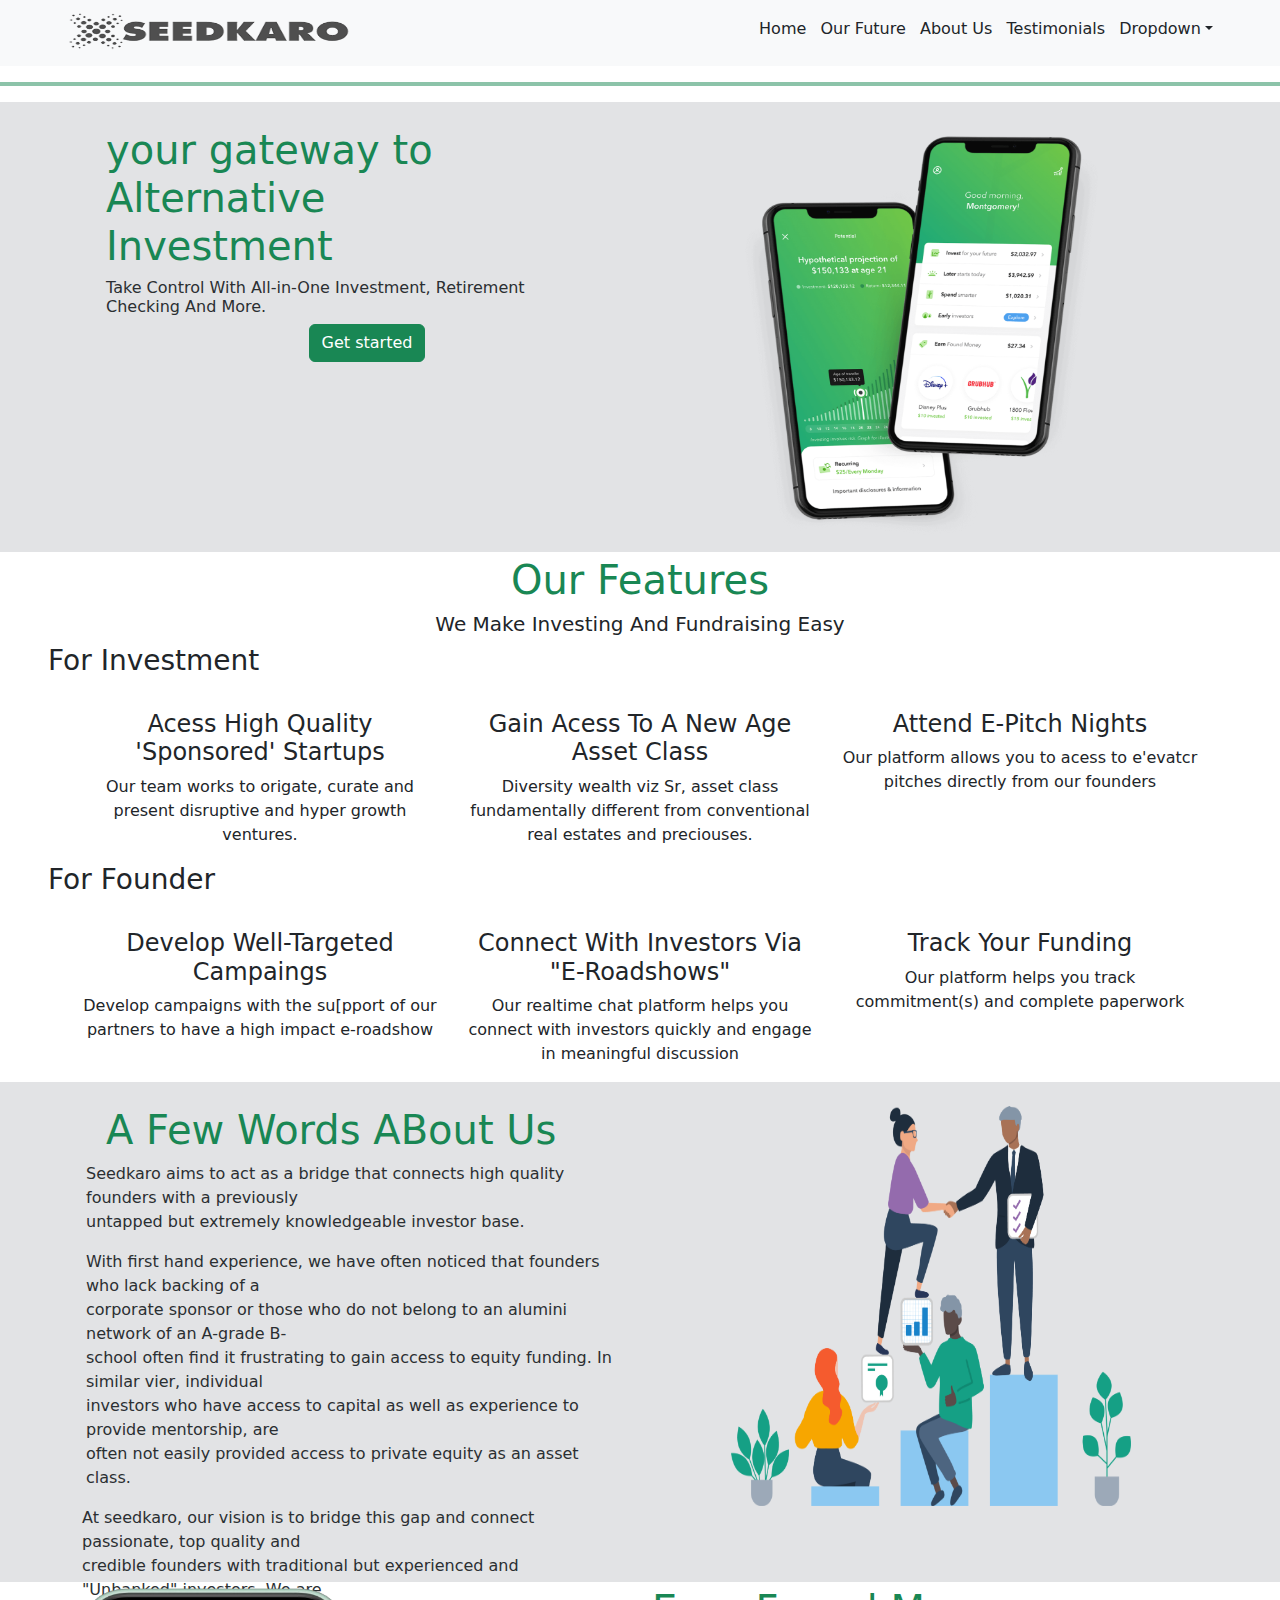
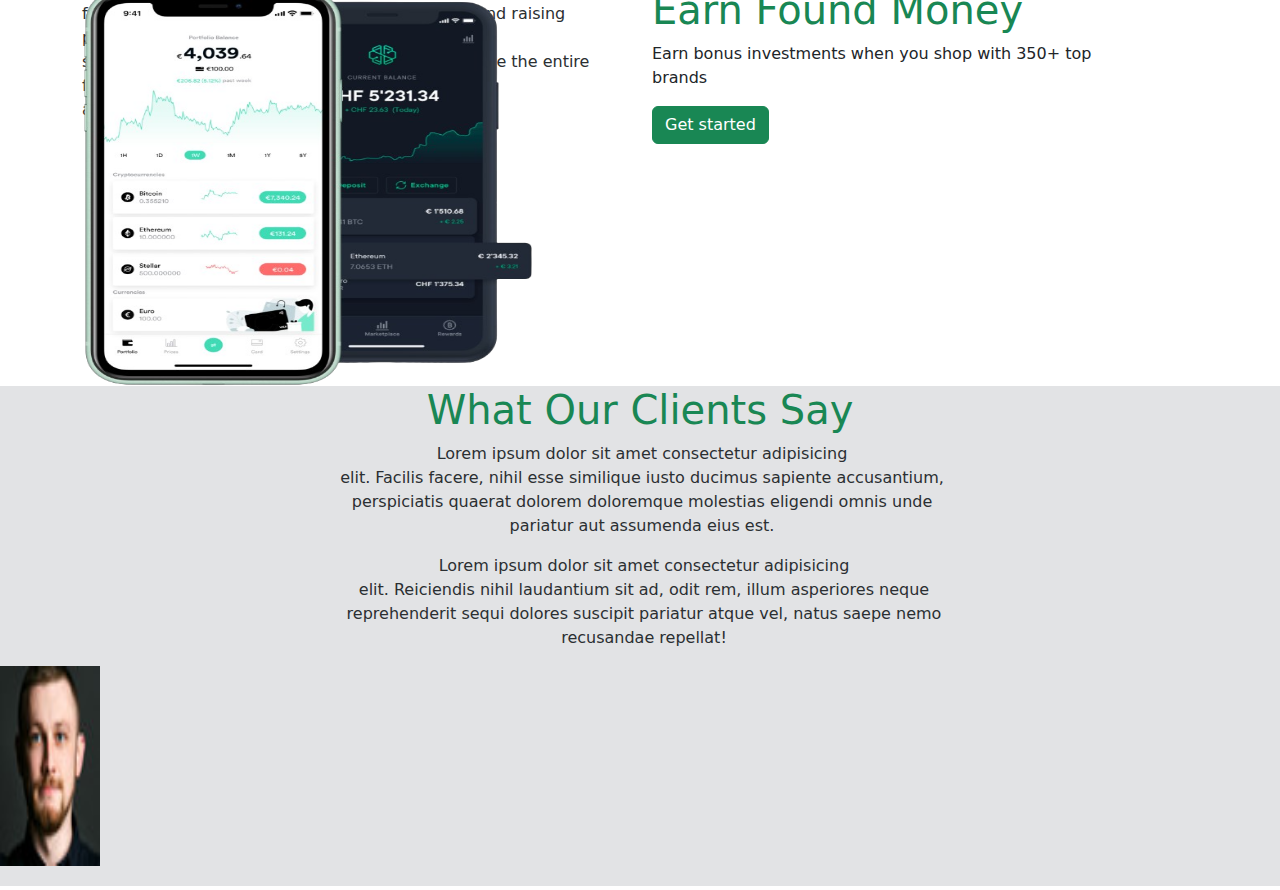
<file: task.html>
<!DOCTYPE html>
<html lang="en">

<head>
  <meta charset="UTF-8">
  <meta name="viewport" content="width=device-width, initial-scale=1.0">
  <title>Document</title>
  <link href="https://cdn.jsdelivr.net/npm/bootstrap@5.3.3/dist/css/bootstrap.min.css" rel="stylesheet"
    integrity="sha384-QWTKZyjpPEjISv5WaRU9OFeRpok6YctnYmDr5pNlyT2bRjXh0JMhjY6hW+ALEwIH" crossorigin="anonymous">


</head>

<body>
  <section>
    <nav class="navbar bg-body-tertiary ps-5 pe-5">
      <div class="container-fluid">
        <img src="assets/logo.png" alt="seedkaro" width="300px" height="50px">
        <div style="width:500px;">
          <ul class="d-flex justify-content-around" style="list-style: none;">
            <li class="mt-2">Home</li>
            <li class="mt-2">Our Future</li>
            <li class="mt-2">About Us</li>
            <li class="mt-2">Testimonials</li>
            <li class="mt-2">
              <a class="nav-link dropdown-toggle" href="#" role="button" data-bs-toggle="dropdown"
                aria-expanded="false">Dropdown</a>
              <ul class="dropdown-menu">
                <li><a class="dropdown-item" href="#">Action</a></li>
                <li><a class="dropdown-item" href="#">Another action</a></li>
                <li>
                  <hr class="dropdown-divider">
                </li>
                <li><a class="dropdown-item" href="#">Something else here</a></li>
              </ul>
    </nav>
    </div>
    </div>
    </ul>
    <hr class="border border-success border-2 opacity-50">
    </hr>
    <div class="pt-0 mb-1 bg-secondary-subtle text-secondary-emphasis" style="height: 450px;">
      <div class="container text-center">
        <div class="row">
          <div class="col" height="auto">
            <h1 class="text-success mt-4 ms-4 text-start">your gateway to<br>Alternative<br>Investment</h1>
            <h6 class="text-start ms-4">Take Control With All-in-One Investment, Retirement <br>Checking And
              More.</h6>
            <button type="button" class="btn btn-success ms-4">Get started</button>
          </div>
          <div class="col">
            <img src="assets/mobile 1.png" height="450" width="500">
          </div>
        </div>
      </div>
    </div>
  </section>
  <section>
    <h1 class="text-center text-success">Our Features</h1>
    <h5 class="text-center">We Make Investing And Fundraising Easy</h5>
    <p class="h3 ms-5 text-start"> For Investment</p>

    <div class="container text-center">
      <div class="row">
        <div class="col">
          <span class="border-2"></span>
          <h4 class="text-centre mt-4">Acess High Quality<br>
            'Sponsored' Startups</h4>
          <p>Our team works to origate, curate and <br>present disruptive and hyper growth<br>ventures.
          </p>
        </div>
        <div class="col">
          <span class="border-2"></span>
          <h4 class="text-centre mt-4">Gain Acess To A New Age<br>Asset Class</h4>
          <p>Diversity wealth viz Sr, asset class<br>fundamentally different from conventional
            <br>real estates and preciouses.
          </p>
        </div>
        <div class="col">
          <h4 class="text-centre mt-4">Attend E-Pitch Nights</h4>
          <p>Our platform allows you to acess to e'evatcr<br>pitches directly from our founders

          </p>
        </div>
      </div>
    </div>

    <p class="h3 ms-5 text-start"> For Founder</p>
    <div class="container text-center">
      <div class="row">
        <div class="col">
          <h4 class="text-centre mt-4">Develop Well-Targeted<br>
            Campaings</h4>
          <p>Develop campaigns with the su[pport of our<br>partners to have a high impact e-roadshow
          </p>
        </div>
        <div class="col">
          <h4 class="text-centre mt-4">Connect With Investors Via "E-Roadshows"</h4>
          <p>Our realtime chat platform helps you<br>connect with investors quickly and engage<br>in
            meaningful discussion

          </p>
        </div>
        <div class="col">
          <h4 class="text-centre mt-4">Track Your Funding</h4>
          <p>Our platform helps you track <br>commitment(s) and complete paperwork
          </p>
        </div>
      </div>
    </div>
  </section>

  <section>
    <div class="pt-0 mb-1 bg-secondary-subtle text-secondary-emphasis" style="height: 500px;">
      <div class="container text-center">
        <div class="row">
          <div class="col">
            <h1 class="text-success mt-4 ms-4 text-start"> A Few Words ABout Us</h1>
            <p class="text-start ms-1">Seedkaro aims to act as a bridge that connects high quality founders with a
              previously<br> untapped but extremely knowledgeable investor base.</p>
            <p class="text-start ms-1">With first hand experience, we have often noticed that founders who
              lack
              backing of a<br>
              corporate sponsor or those who do not belong to an alumini network of an A-grade B-<br>
              school often find it frustrating to gain access to equity funding. In similar vier,
              individual<br> investors who have access to capital as well as experience to provide
              mentorship, are<br> often not easily provided access to private equity as an asset class.
            </p>

            <p class="text-start ms12">At seedkaro, our vision is to bridge this gap and connect passionate,
              top
              quality and<br>
              credible founders with traditional but experienced and "Unbanked" investors. We are<br>
              fully aware of the time consuming nature of the fund raising process and aim to provide<br>
              seedkaro as a unified integrated platform to manage the entire fund raising process in<br> a
              safe, secure and seamless manner.</p>
            <button type="button" class="btn btn-success">Get started</button>
          </div>
          <div class="col ms-4 mt-4">
            <img src="assets/aboutus.png" height="400" width="400">
          </div>
        </div>
      </div>
    </div>
    </div>
  </section>

  <section>
    <div class="container">
      <div class="row">
        <div class="col">
          <img src="assets/mobile2.png" height="400" width="450">
        </div>
        <div class="col">

          <h1 class="text-success">Earn Found Money</h1>
          <p> Earn bonus investments when you shop with 350+ top<br>brands</p>
          <button type="button" class="btn btn-success">Get started</button>
        </div>
      </div>
    </div>
  </section>

  <section>
    <div class="pt-0 mb-1 bg-secondary-subtle text-secondary-emphasis" style="height: 500px;">
      <h1 class="text-center text-success"> What Our Clients Say</h1>

      <p class="text-center ms-1">Lorem ipsum dolor sit amet consectetur adipisicing<br>
        elit. Facilis facere, nihil esse similique iusto ducimus sapiente accusantium,<br>
        perspiciatis quaerat dolorem doloremque molestias eligendi omnis unde<br>
        pariatur aut assumenda eius est.</p>

        <p class="text-center ms-2">Lorem ipsum dolor sit amet consectetur adipisicing<br>
           elit. Reiciendis nihil laudantium sit ad, odit rem, illum asperiores neque<br>
            reprehenderit sequi dolores suscipit pariatur atque vel, natus saepe nemo<br>
             recusandae repellat!</p>

             <img src="assets/testiprofile1.jpg" height="200px" width="100px">


  </section>
</body>



<script src="https://cdn.jsdelivr.net/npm/bootstrap@5.3.3/dist/js/bootstrap.bundle.min.js"
  integrity="sha384-YvpcrYf0tY3lHB60NNkmXc5s9fDVZLESaAA55NDzOxhy9GkcIdslK1eN7N6jIeHz" crossorigin="anonymous"></script>
</section>
</body>

</html>
</file>
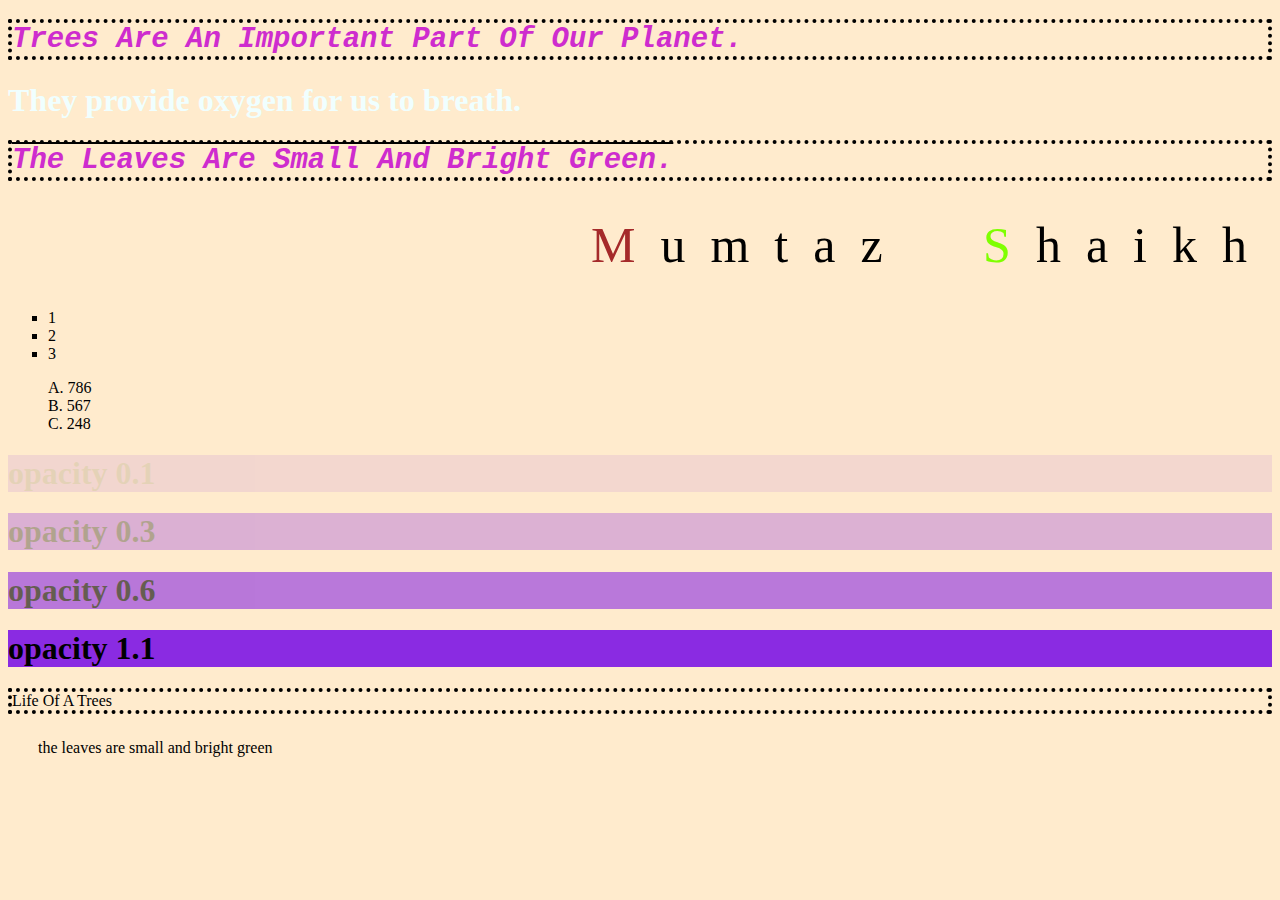
<file: work.html>
<!DOCTYPE html>
<html lang="en">

<head>
    <meta charset="UTF-8">
    <meta name="viewport" content="width=device-width, initial-scale=1.0">
    <title>css tutorial</title>
    <!--external css-->
    <link rel="stylesheet" href="work.css">
</head>

<body>
    <h1 class="title hello body external "> Trees are an important part of our planet.</h1>
    <h1 style="color: azure;"> They provide oxygen for us to breath.</h1>
    <h1 class="title hello media external "> The leaves are small and bright green.</h1>
    <h1></h1>


    <p class="text-color">
        <span style="color:brown">M</span>umtaz <span style="color: chartreuse;">S</span>haikh
    </p>

    <ol class="order-list">
        <li> 1</li>
        <li>2</li>
        <li>3</li>
    </ol>

    <ul class="unorder-list">
        <li> 786</li>
        <li>567</li>
        <li>248</li>
    </ul>

    <div class="bg-color first">
        <h1>opacity 0.1</h1>
    </div>

    <div class="bg-color second">
        <h1>opacity 0.3</h1>
    </div>

    <div class="bg-color third">
        <h1>opacity 0.6</h1>
    </div>

    <div class="bg-color fourth">
        <h1>opacity 1.1</h1>
    </div> 

   <p class="external">life of a trees</p>


   <p class="work">the leaves are small and bright green </p>

   <div class="border">
    
   </div>
   

</body>

</html>
</file>
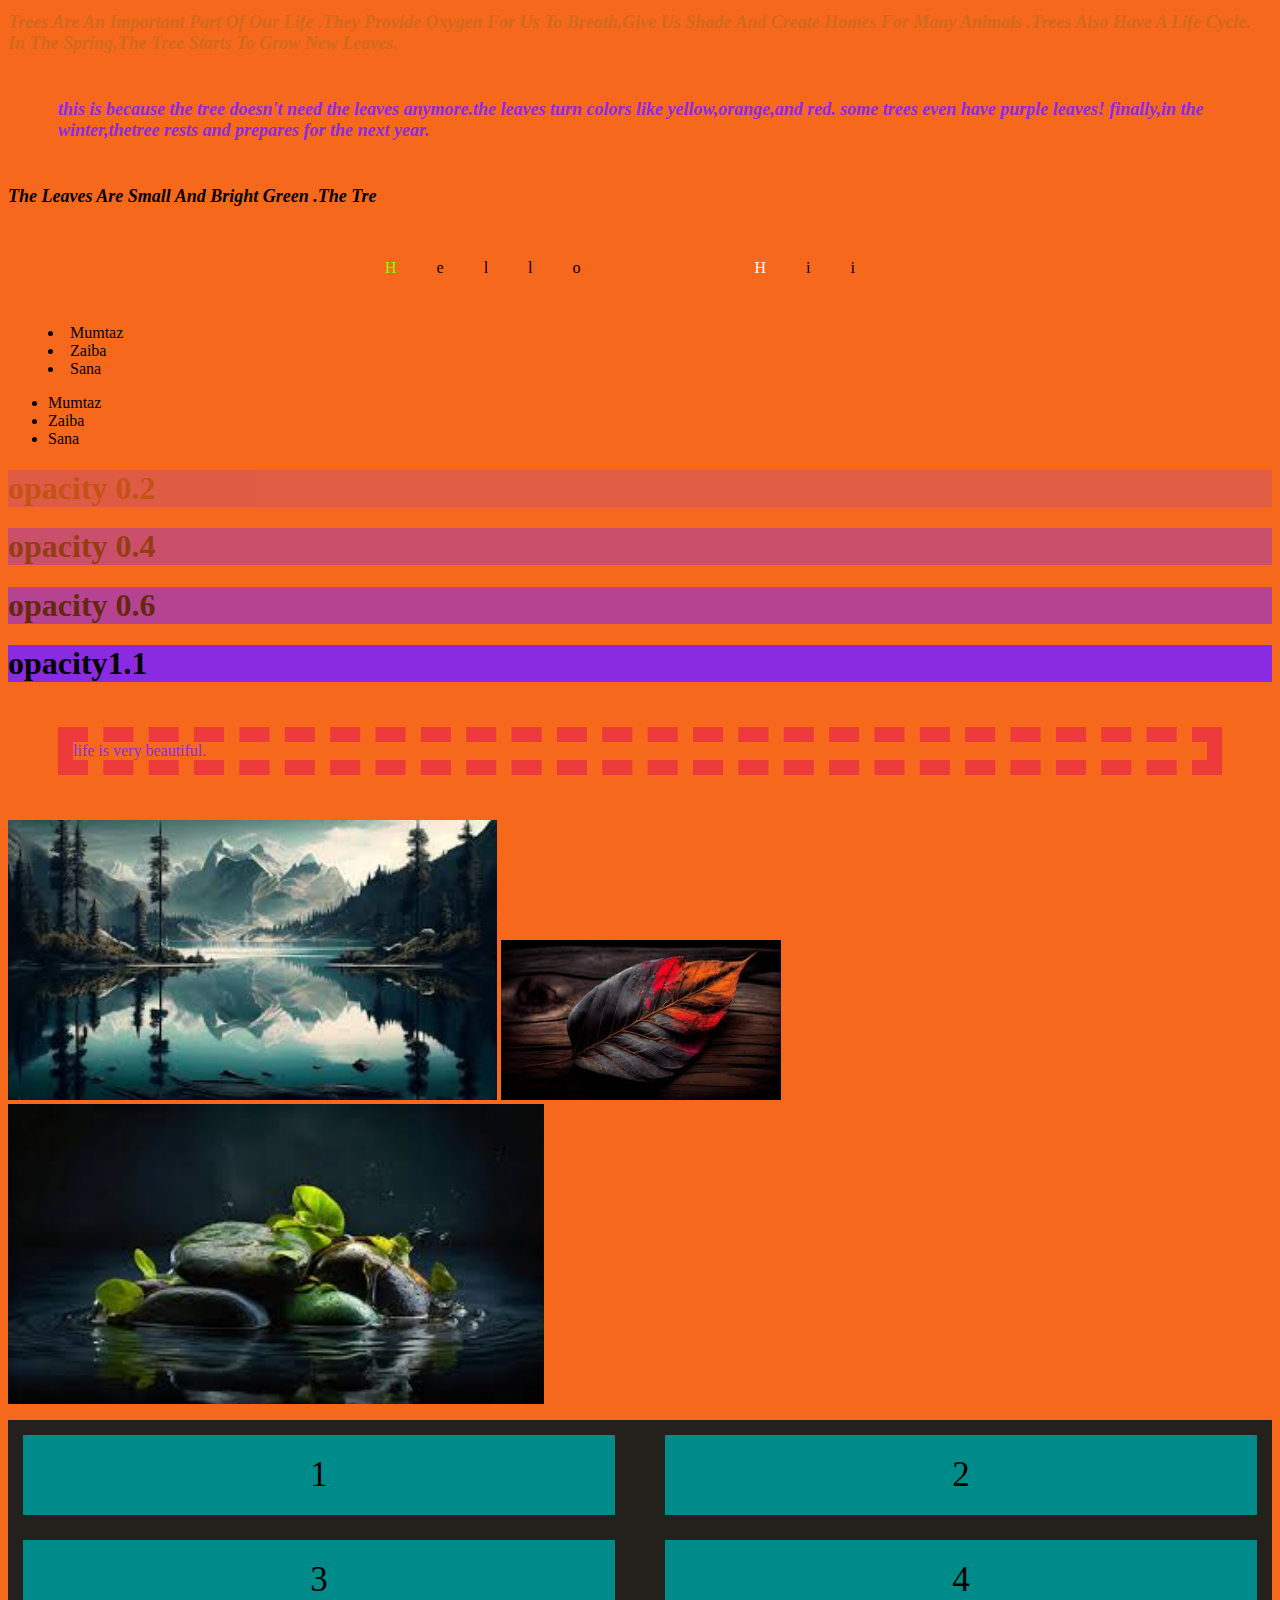
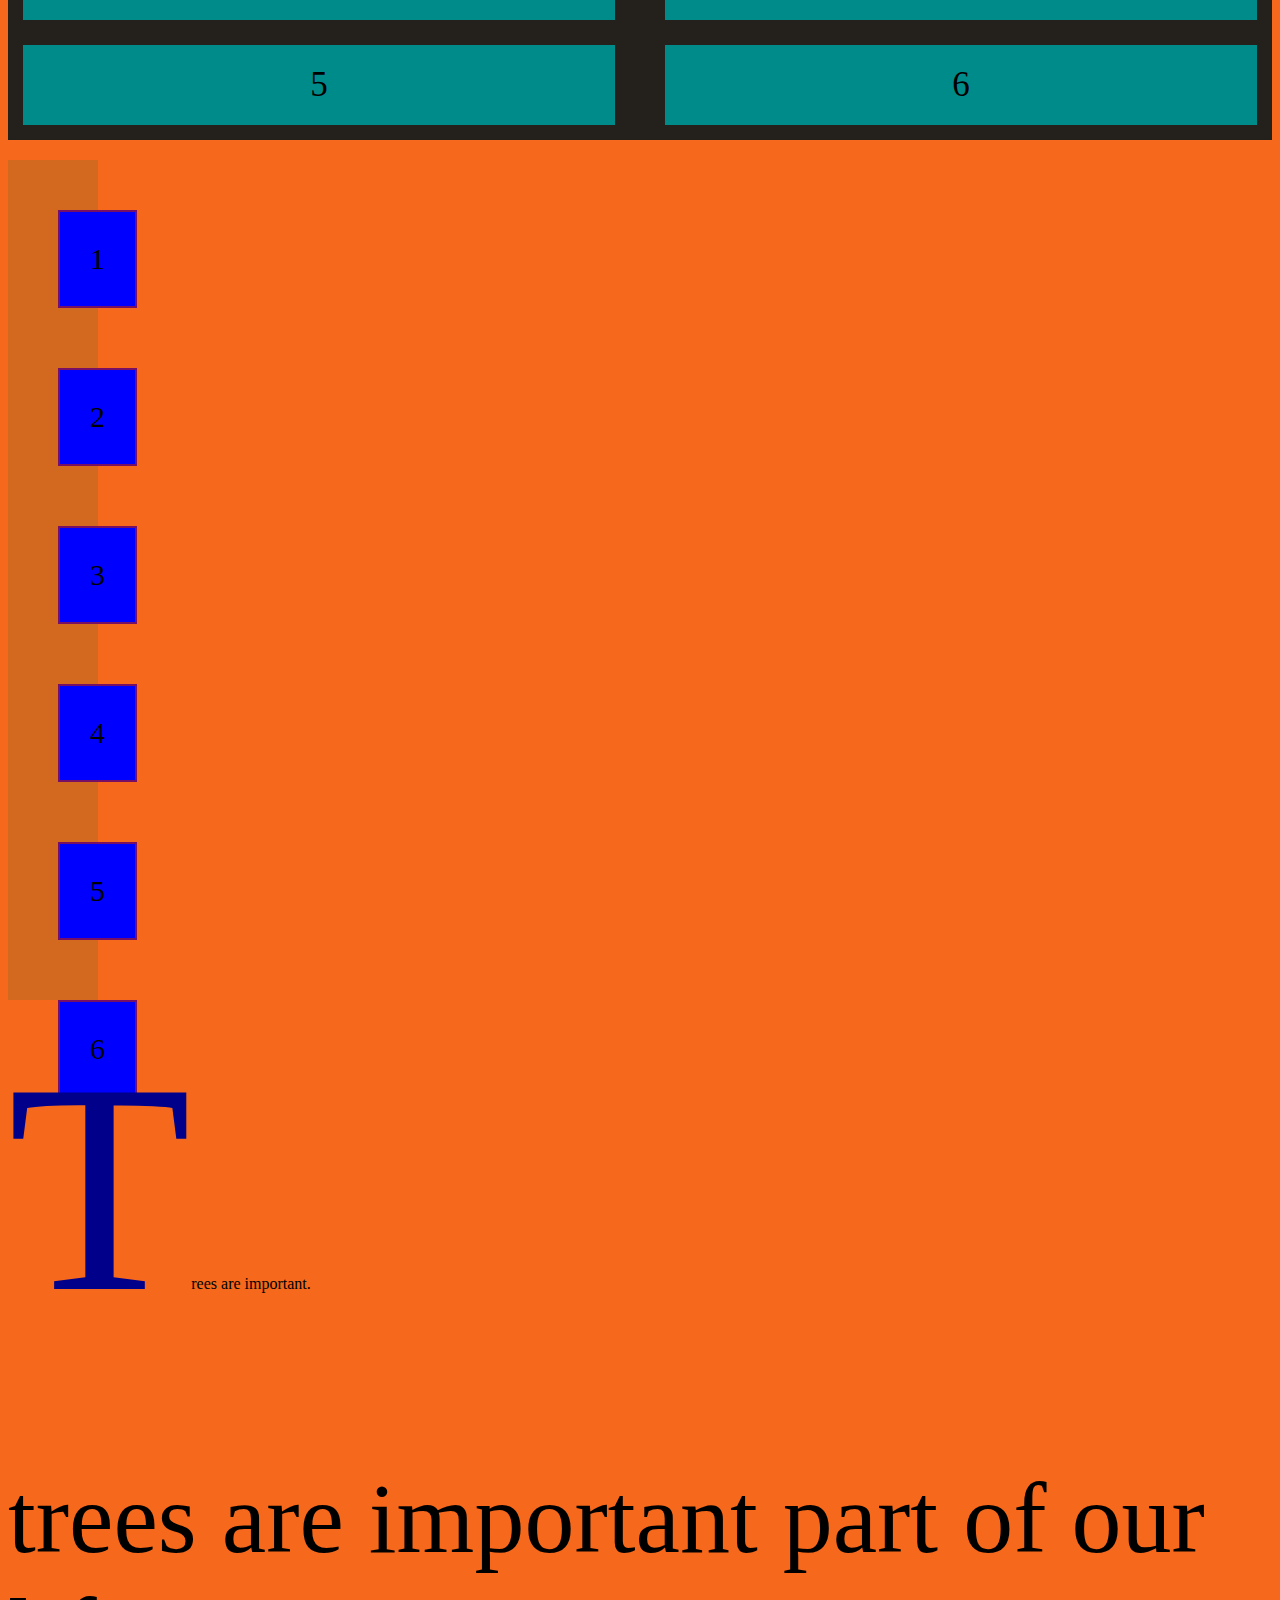
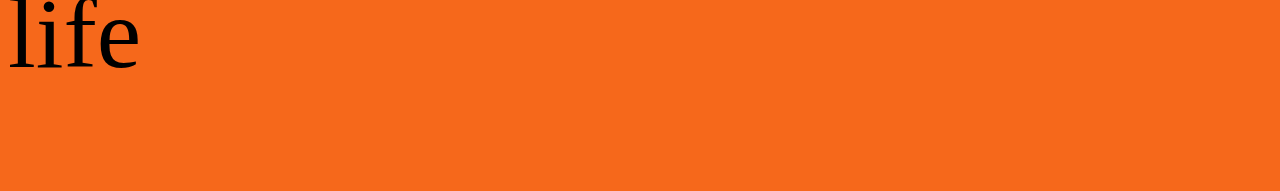
<file: workwith.html>
<!DOCTYPE html>
<html lang="en">

<head>
<meta charset="UTF-8">
<meta http-equiv="X-UA-Compatible" content="IE=edge">
<meta name="viewport" content="width=device-width, initial-scale=1.0">
<title>workwith.css</title>
<!-- external css -->
<link rel="stylesheet" href="workwith.css">
</head>


<h1 class="title external letter ">trees are an important part of our life .they provide oxygen for us to breath,give us shade and create homes for many animals .trees also have a life cycle. In the spring,the tree starts to grow new leaves. </h1>
<h1 class="title ertenal work body">this is because the tree doesn't need the leaves anymore.the leaves turn colors like yellow,orange,and red. some trees even have purple leaves! finally,in the winter,thetree rests and prepares for the next year.</h1>
<h1 class="title external media para "the is very busy in the spring, as it tries to makeas many leaves as possible.trees also have a life cycle. trees are an important part of our life.>the leaves are small and bright green .the tre </h1>
<h1></h1>


<p class="color">
    <span style="color: chartreuse;">H</span>ello <span style="color:aliceblue;">H</span>ii
</p>


<ol class="order-list"> 
<li>Mumtaz</li>
<li>Zaiba</li>
<li>Sana</li>
</ol>

<ul class="unorder list">
 <li>Mumtaz</li>
 <li>Zaiba</li>
 <li>Sana</li>
</ul>

<div class="bg-color first">
<h1>opacity 0.2</h1>
</div>

<div class="bg-color second">
<h1>opacity 0.4</h1>
</div>

<div class="bg-color third">
 <h1>opacity 0.6</h1>
</div>

<div class="bg-color fourth">
    <h1>opacity1.1</h1>
</div>

<p class="indigo work"> life is very beautiful.</p>

<div class="border">
    <img class="individual" src="assets/water.jpg">
    <img class="different" src="assets/leaves.jpg">
    <img class="someone" src="assets/photo.jpg">
    
</div>

<div class="grid-container">
    <div class="grid-item item1">1</div>
    <div class="grid-item">2</div>
    <div class="grid-item">3</div>
    <div class="grid-item">4</div>
    <div class="grid-item">5</div>
    <div class="grid-item">6</div>
</div>

<div class="limited">
<div class="flex-item">1</div>
<div class="flex-item">2</div>
<div class="flex-item">3</div>
<div class="flex-item">4</div>
<div class="flex-item">5</div>
<div class="flex-item">6</div>
</div>

<p class="psu-test">trees are important.</p>

<p class="test-media">trees are important part of our life</p>

</body>
</html>
</file>
<file: work.css>
body {
background-color: blanchedalmond;
background-repeat: no-repeat;
background-size: cover;
}
.external{
    text-transform: capitalize;
}
.title{
    color: hsl(300, 65%, 49%);
}
.hello{
    font-size: 29px;
    font-family:'Courier New', Courier, monospace;
    font-style:italic;
    font-weight:600;
}
.media{
    text-decoration: underline;
    text-decoration: overline ;
    text-decoration-color: black;
    text-transform: capitalize;
}


.text-color{
    word-spacing: 38px;
    letter-spacing: 25px;
    font-size: 50px;
    line-height: 28px;
    text-align:right;
}

.order-list{
    list-style-type: square;
}

.unorder-list{
    list-style: inside;
    list-style-type: upper-alpha;
}

div.bg-color {
    background-color: blueviolet;
}

div.first{
    opacity: 0.1;
}
div.second{
    opacity: 0.3;
}
div.third{
    opacity: 0.6;
}
div.fourth{
    opacity: 1.1;
}

.external{
    border-style: dotted;
    border-width: 4px;
    border-color:black ;
}

.work{
    margin-top: 25px;
    margin-bottom:25px;
    margin-right:30px;
    margin-left:30px ;
}
</file>
<file: workwith.css>
body {
background-color: rgb(246, 104, 27);
background-repeat: no-repeat;
background-size: cover;
}


.title{
    font-size: large;
    font-weight: 600;
    font-family: cursive;
    font-style: italic;
}

.external{
    text-transform:capitalize;
}

.media{
    text-decoration: dotted;
}

.letter{
    color: chocolate;
}

.work{
    color: blueviolet;
}

.para{
    color: black;
}

.color{
  word-spacing:90px;
  letter-spacing:40px;
  line-height: 80px;
  text-align: center;
}

.order-list{
    list-style-type:disc;
}

.order-list{
    list-style-type: square;
    list-style: inside;
}

div.bg-color{
    background-color: blueviolet;
}

div.first{
    opacity: 0.2;
}

div.second{
    opacity:0.4;
}

div.third{
    opacity:0.6;
}

div.fourth{
    opacity: 1.1;
}

.indigo{
border-color: rgb(237, 59, 59);
border-width: 15px;
border-style: dashed;
}

.work{
  margin-top: 45px;
 margin-bottom: 45px;
 margin-left: 50px;
 margin-right: 50px;
}

.border{
    color: black;
    height: 600px;
}

.individual{
    height: 280px;
    top: 90px;
    right: 150px;
}

.different{
    height: 160px;
    bottom:280px;
}

.someone{
    height: 300px;
    right:250px;
}

.grid-container{
    display: grid;
    grid-gap:25px 50px;
   grid-template-columns: auto auto;
   background-color: rgb(36, 32, 28);
   padding: 15px;
   margin-bottom: 20px;
}

.grid-item{
    background-color: darkcyan;
    border: 30px solid srgb(51, 142, 89);
    padding: 20px;
    font-size: 35px;
    text-align: center;
}

.limited{
    display: flex;
    justify-content: space-between;
    align-items: flex-start;
    flex-wrap: wrap;
    flex-direction: row;
    background-color: chocolate;
    padding: 20px;
    width:50px;
    height: 800px;
}

.flex-item{
    background-color: blue;
    border: 2px solid rgb(119, 15, 101);
    padding: 30px;
    font-size: 30px;
    text-align: center;
    margin: 30px;
}

.psu-test::first-letter{
    color: chartreuse;
    font-size: 100px;
    text-transform: capitalize;
}

.test-media{
    font-size: 100px;
}

@media only screen and (max-width:600px) {
    .test-media{
    font-size: 100px;
}
.psu-test::first-letter{
    color: deeppink;
    font-size: 200px;
    text-transform: capitalize;
}
}


@media only screen and (min-width:600px) {
    .psu-test::first-letter{
        color: darkblue;
        font-size: 300px;
        text-transform: capitalize;
    }
}

@media only screen and (max-width:1000px) {
    .psu-test::first-letter{
     color: coral;
     font-size: 500px;
     text-transform: capitalize;
    }
}

@media only screen and (max-width:800px) {
    .psu-test::first-letter{
    color: gold;
    font-size: 200px;
    text-transform: capitalize;
    }
}
</file>
